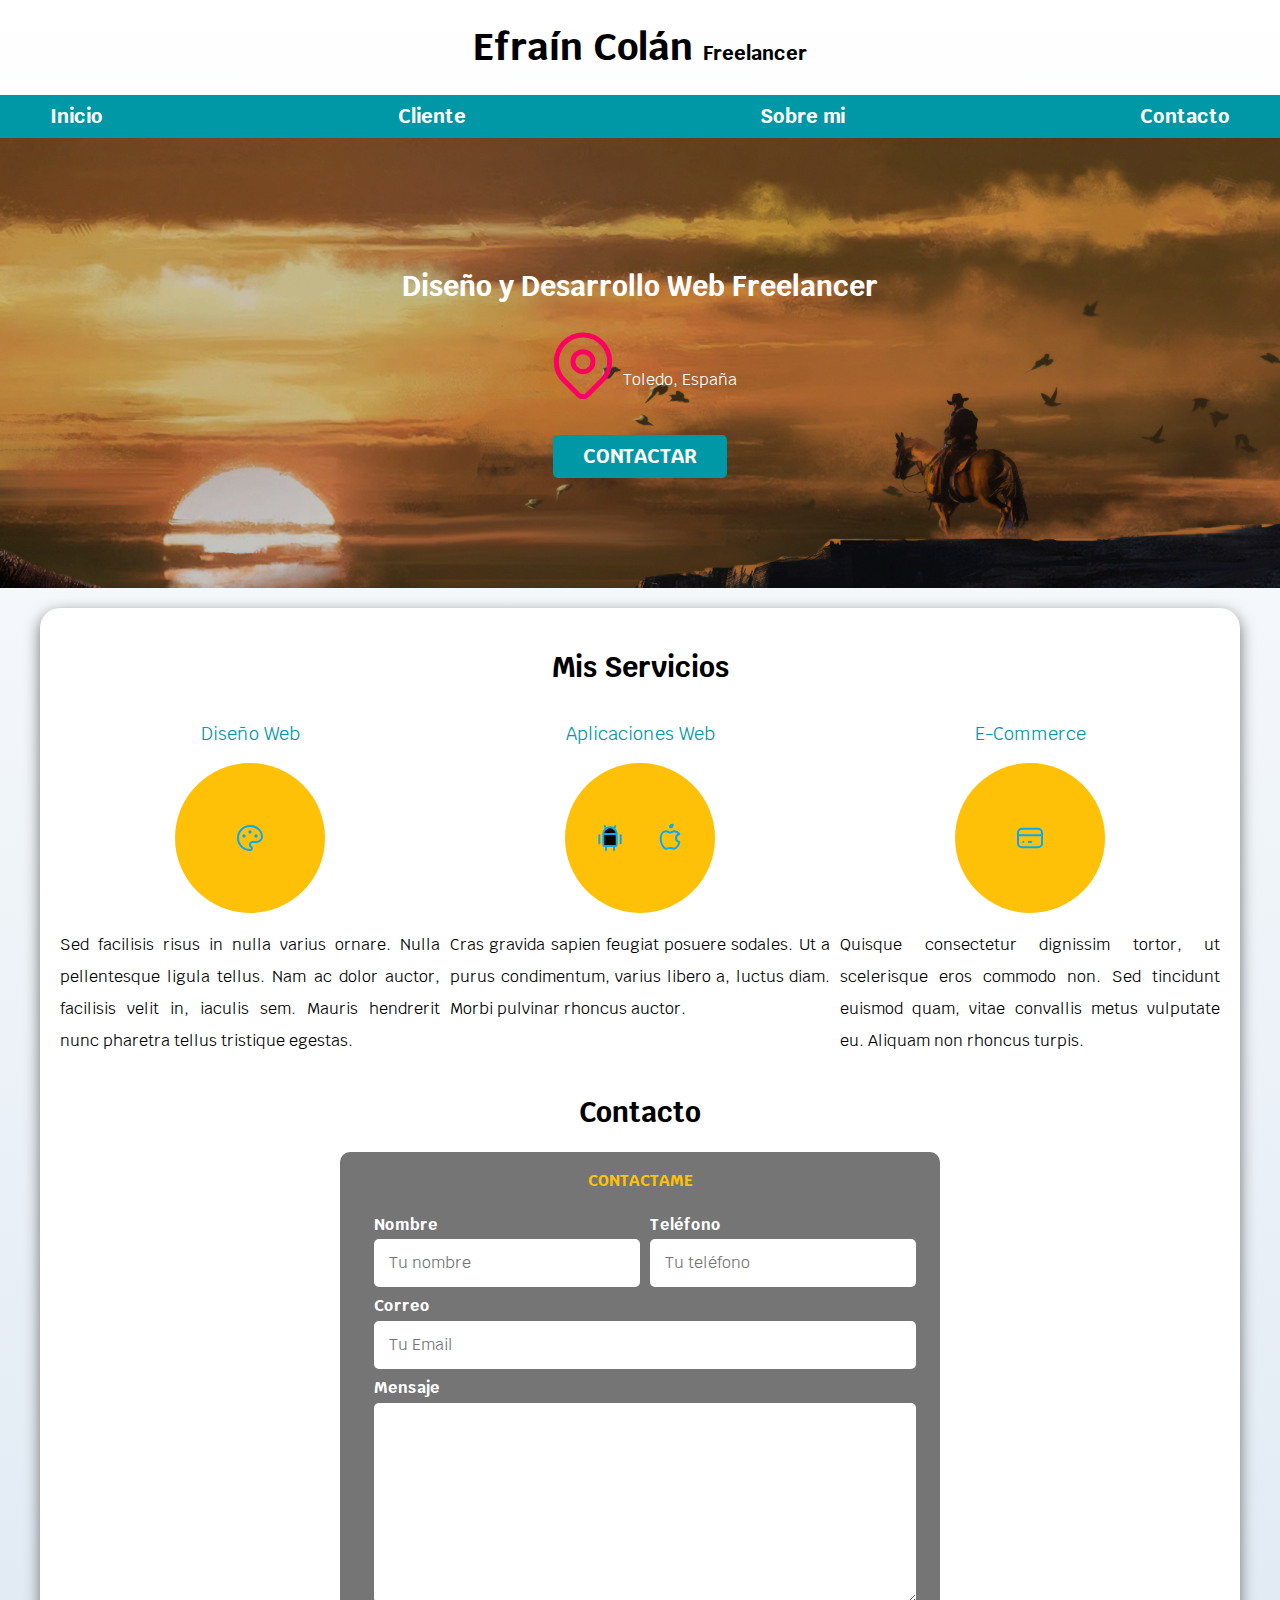
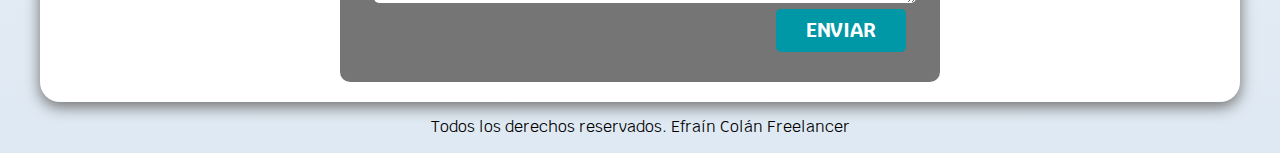
<file: index.html>
<!DOCTYPE html>
<html lang="en">
  <head>
    <meta charset="UTF-8" />
    <meta http-equiv="X-UA-Compatible" content="IE=edge" />
    <meta name="viewport" content="width=device-width, initial-scale=1.0" />
    <title>Diseñador freelancer</title>
    <link href="stylesheet/normalize.css" rel="stylesheet" />
    <link rel="preconnect" href="https://fonts.googleapis.com" />
    <link rel="preconnect" href="https://fonts.gstatic.com" crossorigin />
    <link
      href="https://fonts.googleapis.com/css2?family=Krub:wght@400;700&display=swap"
      rel="stylesheet"
    />
    <link rel="preload" href="stylesheet/styles.css" as="style" />
    <link href="stylesheet/styles.css" rel="stylesheet" />
  </head>

  <body>
    <header>
      <h1 class="titulo">
        Efraín Colán
        <span>Freelancer</span>
      </h1>
    </header>
    
    <div class="nav-bg">
      <nav class="navegacion-principal contenedor">
        <a href="#">Inicio</a>
        <a href="#">Cliente</a>
        <a href="#">Sobre mi</a>
        <a href="#">Contacto</a>
      </nav>
    </div>

    <section class="hero">
      <div class="contenido-hero">
        <h2>
          Diseño y Desarrollo Web
          <span>Freelancer</span>
        </h2>
        <div class="ubicacion">
          <svg xmlns="http://www.w3.org/2000/svg" class="icon icon-tabler icon-tabler-map-pin" width="80" height="80"
            viewBox="0 0 24 24" stroke-width="1.5" stroke="#fd0061" fill="none" stroke-linecap="round" stroke-linejoin="round">
              <path stroke="none" d="M0 0h24v24H0z" fill="none" />
              <circle cx="12" cy="11" r="3" />
              <path d="M17.657 16.657l-4.243 4.243a2 2 0 0 1 -2.827 0l-4.244 -4.243a8 8 0 1 1 11.314 0z" />
              </svg> 
          <p>Toledo, España</p>
        </div>
        <a class="button" href="#">Contactar</a>
      </div>  
    </section>

    <main class="contenedor sombra">
      <h2>Mis Servicios</h2>
      <div class="servicios">
        <section class="servicio">
          <h3>Diseño Web</h3>
          <div class="iconos">
            <svg
              xmlns="http://www.w3.org/2000/svg"
              class="icon icon-tabler icon-tabler-palette"
              width="32"
              height="32"
              viewBox="0 0 24 24"
              stroke-width="1.5"
              stroke="#00abfb"
              fill="none"
              stroke-linecap="round"
              stroke-linejoin="round"
            >
              <path stroke="none" d="M0 0h24v24H0z" fill="none" />
              <path
                d="M12 21a9 9 0 1 1 0 -18a9 8 0 0 1 9 8a4.5 4 0 0 1 -4.5 4h-2.5a2 2 0 0 0 -1 3.75a1.3 1.3 0 0 1 -1 2.25"
              />
              <circle cx="7.5" cy="10.5" r=".5" fill="currentColor" />
              <circle cx="12" cy="7.5" r=".5" fill="currentColor" />
              <circle cx="16.5" cy="10.5" r=".5" fill="currentColor" />
            </svg>
          </div>
          <p>
            Sed facilisis risus in nulla varius ornare. Nulla pellentesque ligula
            tellus. Nam ac dolor auctor, facilisis velit in, iaculis sem. Mauris
            hendrerit nunc pharetra tellus tristique egestas.
          </p>
        </section class="servicio">

        <section class="servicio">
          <h3>Aplicaciones Web</h3>
          <div class="iconos">
            <svg xmlns="http://www.w3.org/2000/svg" class="icon icon-tabler icon-tabler-brand-android" width="32" height="32" viewBox="0 0 24 24"
              stroke-width="1.5" stroke="#00abfb" stroke-linecap="round" stroke-linejoin="round" >
              <path stroke="none" d="M0 0h24v24H0z" fill="none" />
              <line x1="4" y1="10" x2="4" y2="16" />
              <line x1="20" y1="10" x2="20" y2="16" />
              <path d="M7 9h10v8a1 1 0 0 1 -1 1h-8a1 1 0 0 1 -1 -1v-8a5 5 0 0 1 10 0"/>
              <line x1="8" y1="3" x2="9" y2="5" />
              <line x1="16" y1="3" x2="15" y2="5" />
              <line x1="9" y1="18" x2="9" y2="21" />
              <line x1="15" y1="18" x2="15" y2="21" />
            </svg>
            <svg xmlns="http://www.w3.org/2000/svg" class="icon icon-tabler icon-tabler-brand-apple" width="32" height="32" viewBox="0 0 24 24"
              stroke-width="1.5" stroke="#00abfb" fill="none" stroke-linecap="round" stroke-linejoin="round" >
              <path stroke="none" d="M0 0h24v24H0z" fill="none" />
              <path
                d="M9 7c-3 0 -4 3 -4 5.5c0 3 2 7.5 4 7.5c1.088 -.046 1.679 -.5 3 -.5c1.312 0 1.5 .5 3 .5s4 -3 4 -5c-.028 -.01 -2.472 -.403 -2.5 -3c-.019 -2.17 2.416 -2.954 2.5 -3c-1.023 -1.492 -2.951 -1.963 -3.5 -2c-1.433 -.111 -2.83 1 -3.5 1c-.68 0 -1.9 -1 -3 -1z"
              />
              <path d="M12 4a2 2 0 0 0 2 -2a2 2 0 0 0 -2 2" />
            </svg>
          </div>
          <p>
            Cras gravida sapien feugiat posuere sodales. Ut a purus condimentum,
            varius libero a, luctus diam. Morbi pulvinar rhoncus auctor.
          </p>
        </section class="servicio">

        <section class="servicio">
          <h3>E-Commerce</h3>
          <div class="iconos">
            <svg xmlns="http://www.w3.org/2000/svg" class="icon icon-tabler icon-tabler-credit-card" width="32" height="32" viewBox="0 0 24 24"
              stroke-width="1.5" stroke="#00abfb" fill="none" stroke-linecap="round" stroke-linejoin="round" >
              <path stroke="none" d="M0 0h24v24H0z" fill="none" />
              <rect x="3" y="5" width="18" height="14" rx="3" />
              <line x1="3" y1="10" x2="21" y2="10" />
              <line x1="7" y1="15" x2="7.01" y2="15" />
              <line x1="11" y1="15" x2="13" y2="15" />
            </svg>
          </div>
          <p>
            Quisque consectetur dignissim tortor, ut scelerisque eros commodo non.
            Sed tincidunt euismod quam, vitae convallis metus vulputate eu.
            Aliquam non rhoncus turpis.
          </p>
        </section class="servicio">
      </div> <!-- .servicios -->
    

      <section>
        <h2>Contacto</h2>
        <form class="formulario">
          <fieldset>
            <legend>Contactame</legend>
      
            <div class="contenedor-campos">
      
              <div class="campo">
                <label>Nombre</label>
                <input class="input-text" type="text" placeholder="Tu nombre" />
              </div>
      
              <div class="campo">
                <label>Teléfono</label>
                <input class="input-text" type="tel" placeholder="Tu teléfono" />
              </div>
      
              <div class="campo">
                <label>Correo</label>
                <input class="input-text" type="email" placeholder="Tu Email" />
              </div>
      
              <div class="campo">
                <label>Mensaje</label>
                <textarea class="input-text"></textarea>
              </div>
      
            </div>
      
            <div class="alinear-derecha flex">
              <input class="button w-sm-100" type="submit" value="Enviar"></input>
            </div>
      
          </fieldset>
        </form>
      </section>
    </main>
    <footer class="footer">
      <p>Todos los derechos reservados. Efraín Colán Freelancer</p>
    </footer>
  </body>
</html>
</file>
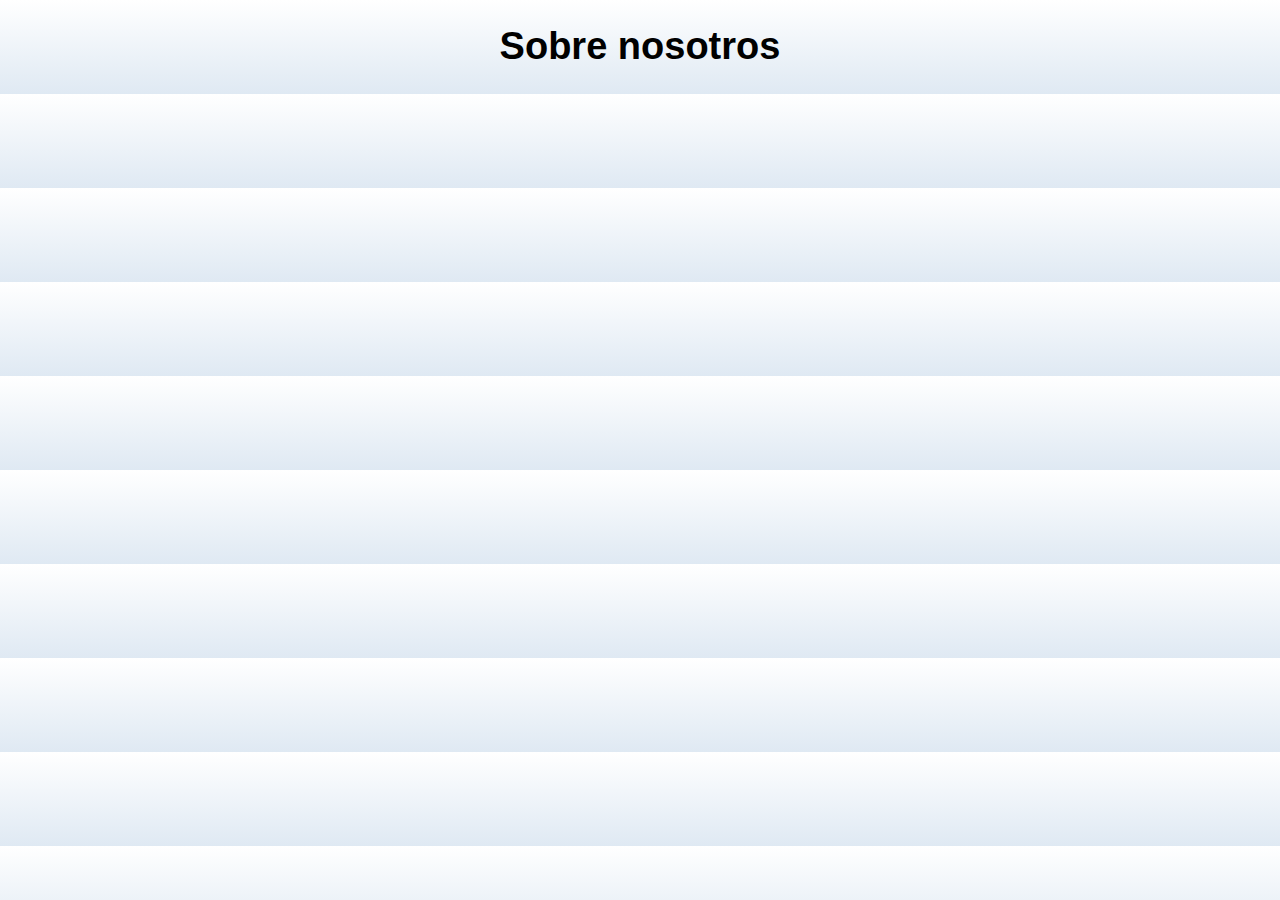
<file: nosotros.html>
<!DOCTYPE html>
<html lang="en">
<head>
    <meta charset="UTF-8">
    <meta http-equiv="X-UA-Compatible" content="IE=edge">
    <meta name="viewport" content="width=device-width, initial-scale=1.0">
    <title>Nosotros</title>
    <link rel="preload" href="stylesheet/styles.css" as="style">
    <link href="stylesheet/styles.css" rel="stylesheet">   
</head>
<body>
    
<h1>Sobre nosotros</h1>

</body>
</html>
</file>
<file: stylesheet/styles.css>
:root {
    --white: #ffffff;
    --dark: #212121;
    --primary: #ffc107;
    --secundary: #0097a7;
    --grey: #757575;
    --lightGrey: #DFE9F3;
}

html {
  font-size: 62.5%;
  box-sizing: border-box;
  scroll-snap-type: y mandatory;
}

.servicios,
.navegacion-principal,
.formulario {
  scroll-snap-align: center;
  scroll-snap-stop: always;
}


*, *::before, *::after {
  box-sizing: inherit;
}

body {
  font-size: 16px; /* 1rem = 10px */
  font-family: 'Krub', sans-serif;
  background-image: linear-gradient(to top, var(--lightGrey) 0%, var(--white) 100%);
}

.contenedor {
  max-width: 120rem;
  margin: 0 auto;
}

.button {
background-color: var(--secundary);
color: var(--white);
padding: 1rem 3rem;
margin-top: 3rem;
font-size: 2rem;
text-decoration: none;
text-transform: uppercase;
font-weight: bold;
border-radius: .5rem;
width: 90%;
text-align: center;
border: none;
}

@media (min-width: 768px) {
    .button {
      width: auto;
    }
}

.button:hover {
  cursor: pointer;
}

.sombra {
  box-shadow: 0px 5px 15px 0px rgba(112,112,112,1);
  background-color: var(--white);
  padding: 2rem;
  border-radius: 2rem;
}

/** Tipografía **/

h1 {
  font-size: 3.8rem;
}

h2 {
  font-size: 2.8rem;
}

h3 {
  font-size: 1.8rem;
}

h1, h2, h3 {
  text-align: center;
}

/** Títulos **/

.titulo span {
  font-size: 2rem;
}

.contenedor {
    max-width: 120rem;
    margin: 0 auto;
}

/** Utilidades **/

.w-sm-100{
  width: 100%;
}

@media (min-width: 768px) {
    .w-sm-100{
      width: auto;
    }
}

.flex {
  display: flex;
}

.alinear-derecha {
  justify-content: flex-end;
}

/** Navegación Principal **/
.nav-bg {
    background-color: var(--secundary);
}

.navegacion-principal {
    display: flex;
    flex-direction: column;
}

/*
@media (min-width: 480px) {    -------- TELEFONO
    
}*/

@media (min-width: 768px) { /*TABLET*/
  .navegacion-principal {
    flex-direction: row;
    justify-content: space-between;
  }
}

/*
@media (min-width: 1140px) {   --------  LAPTOP - PC ESCRITORIO
    
}

@media (min-width: 1440px) {   -------- O 1400px
    
}*/

.navegacion-principal a {
  color: var(--white);
  text-decoration: none;
  font-size: 2rem;
  font-weight: bold;
  padding: 1rem;
}

.navegacion-principal a:hover {
  background-color: var(--primary);
  color: var(--dark);
}

.hero {
  background-image: url(../img/rdr2.jpg);
  background-repeat: no-repeat;
  background-size: cover;
  height: 45rem;
  position: relative;
  margin-bottom: 2rem;
}

.contenido-hero {
  position: absolute;
  background-color: rgb(0 0 0 / .2);
  width: 100%;
  height: 100%;

  display: flex;
  flex-direction: column;
  align-items: center;
  justify-content: center;
}

.contenido-hero h2, .contenido-hero p {
  color: var(--white);
}

.ubicacion {
  display: flex;
  align-items: flex-end;
}

/** Servicios **/

@media (min-width: 768px) {
    .servicios {
      display: grid;
      grid-template-columns: repeat(3, 1fr);
      column-gap: 1rem;    
    }
}

.servicio {
  display: flex;
  flex-direction: column;
  align-items: center;
}

.servicio p {
  line-height: 2;
  text-align: justify;
}

.servicio h3 {
  color: var(--secundary);
  font-weight: normal;
}

.servicio .iconos {
  height: 15rem;
  width: 15rem;
  background-color: var(--primary);
  border-radius: 50%;
  display: flex;
  justify-content: space-evenly;
  align-items: center;
}

/** Contacto **/

.formulario {
  background-color: var(--grey);
  width: min(60rem, 100%); /** Utilizar el valor mas pequeño*/
  margin: 0 auto;
  padding: 2rem;
  border-radius: 1rem;

}

.formulario fieldset {
  border: none;  
}
.formulario legend {
  text-align: center;
  margin: 0 auto 2rem auto;
  color: var(--primary);
  text-transform: uppercase;
  font-weight: bold;
}

@media (min-width: 768px) {
  .contenedor-campos {
    display: grid;
    grid-template-columns: 50% 50%;
    grid-template-rows: auto auto 20rem;
    column-gap: 1rem;
  }    

  .campo:nth-child(3),
  .campo:nth-child(4) {
    grid-column: 1 / 3;
  }
}

.campo {
  margin-bottom: 1rem;
}

.campo label {
  color: var(--white);
  font-weight: bold;
  margin-bottom: .5rem;
  display: block;
}

.campo textarea {
  height: 20rem;
}

.input-text{
  width: 100%;
  border: none;
  padding: 1.5rem;
  border-radius: .5rem;
}

.footer {
  text-align: center;
}
</file>
